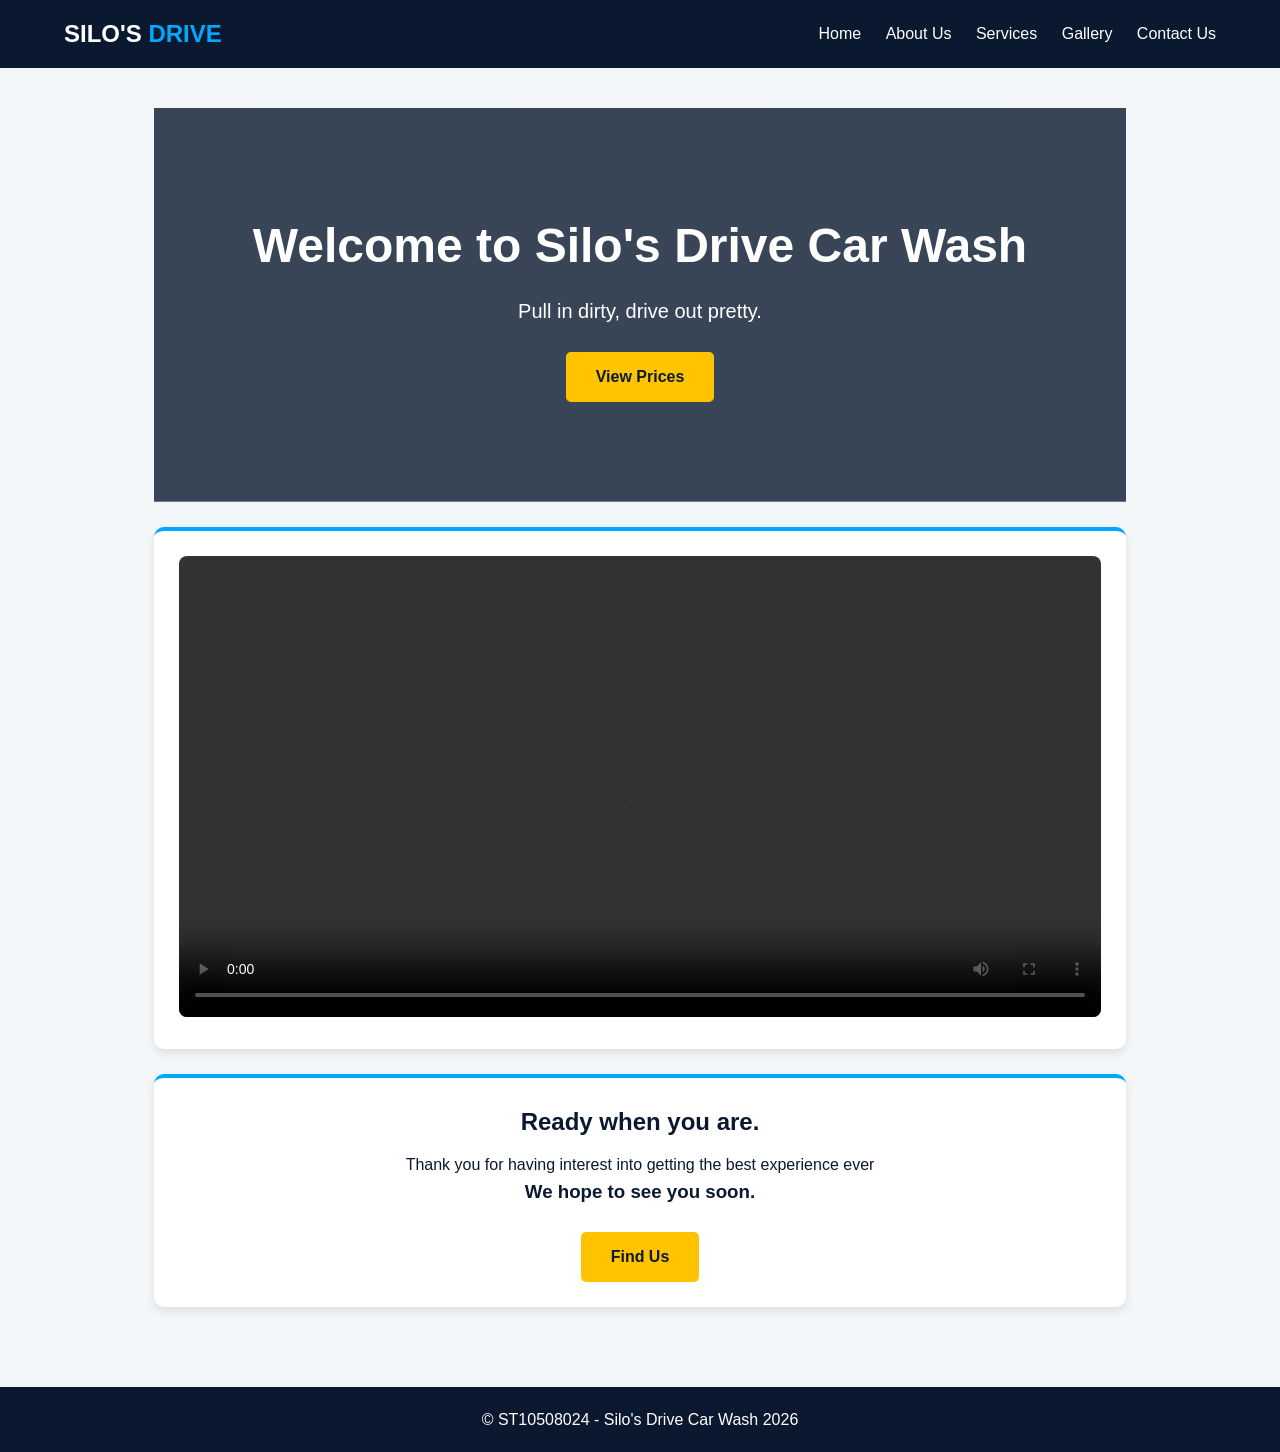
<file: index.html>
<!DOCTYPE html>
<html lang="en">
<head>
    <meta charset="UTF-8">
    <meta name="viewport" content="width=device-width, initial-scale=1.0">
    <title>Silo's Drive Car Wash - Home</title>
    <link rel="stylesheet" href="CSS/style.css">
</head>
<body>

<header>
    <a href="index.html" class="logo">SILO'S <span>DRIVE</span></a>
    <nav>
        <a href="index.html">Home</a>
        <a href="about.html">About Us</a>
        <a href="services.html">Services</a>
        <a href="gallery.html">Gallery</a>
        <a href="contact.html">Contact Us</a>
    </nav>
</header>

<main class="container">
    <section class="hero">
        <h1>Welcome to Silo's Drive Car Wash</h1>
        <p>Pull in dirty, drive out pretty.</p>
        <a href="services.html" class="btn">View Prices</a>
    </section>

    <section class="card" style="margin-top: 25px;">
        <video controls>
            <source src="Images/Download.mp4" type="video/mp4">
        </video>
    </section>

    <section class="card" style="margin-top: 25px; text-align:center;">
        <h2>Ready when you are.</h2>
        <p>Thank you for having interest into getting the best experience ever</p>
        <h3>We hope to see you soon.</h3>
        <a href="contact.html" class="btn" style="margin-top:15px;">Find Us</a>
    </section>
</main>

<footer>
    <p>&copy; ST10508024 - Silo's Drive Car Wash 2026</p>
</footer>

</body>
</html>
</file>
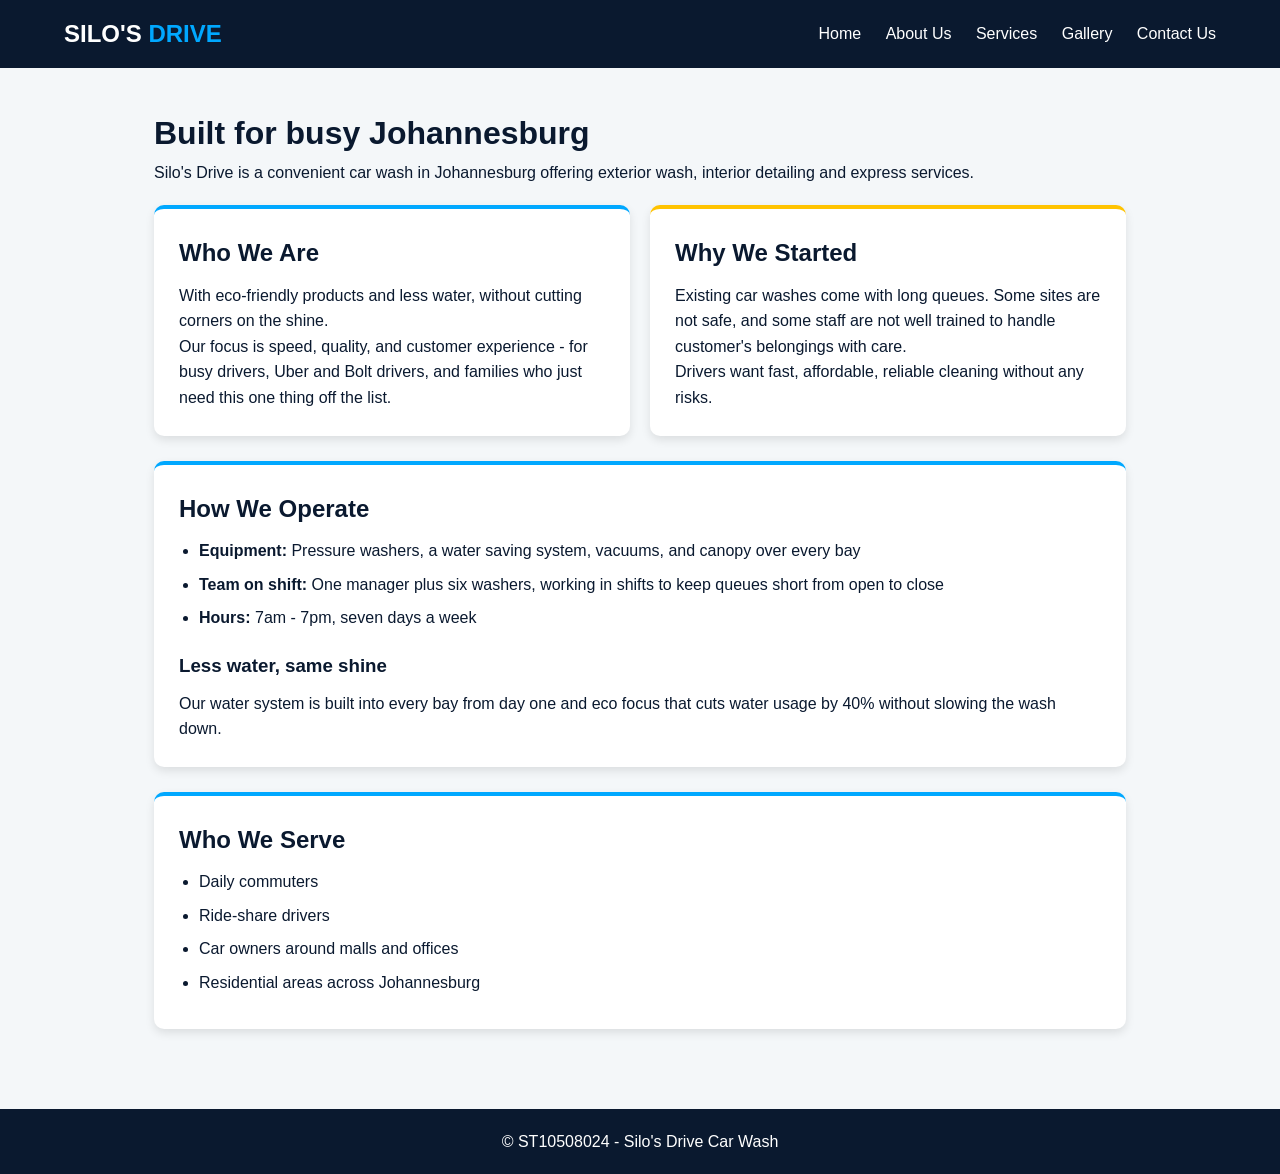
<file: about.html>
<!DOCTYPE html>
<html lang="en">
<head>
    <meta charset="UTF-8">
    <meta name="viewport" content="width=device-width, initial-scale=1.0">
    <title>Silo's Drive Car Wash - About Us</title>
    <link rel="stylesheet" href="CSS/style.css">
</head>
<body>

<header>
    <a href="index.html" class="logo">SILO'S <span>DRIVE</span></a>
    <nav>
        <a href="index.html">Home</a>
        <a href="about.html">About Us</a>
        <a href="services.html">Services</a>
        <a href="gallery.html">Gallery</a>
        <a href="contact.html">Contact Us</a>
    </nav>
</header>

<main class="container">
    <h1>Built for busy Johannesburg</h1>
    <p class="subtitle">Silo's Drive is a convenient car wash in Johannesburg offering exterior wash, interior detailing and express services.</p>

    <div class="card-grid">
        <section class="card">
            <h2>Who We Are</h2>
            <p>With eco-friendly products and less water, without cutting corners on the shine.</p>
            <p>Our focus is speed, quality, and customer experience - for busy drivers, Uber and Bolt drivers, and families who just need this one thing off the list.</p>
        </section>

        <section class="card highlight">
            <h2>Why We Started</h2>
            <p>Existing car washes come with long queues. Some sites are not safe, and some staff are not well trained to handle customer's belongings with care.</p>
            <p>Drivers want fast, affordable, reliable cleaning without any risks.</p>
        </section>
    </div>

    <section class="card" style="margin-top: 25px;">
        <h2>How We Operate</h2>
        <ul class="styled-list">
            <li><strong>Equipment:</strong> Pressure washers, a water saving system, vacuums, and canopy over every bay</li>
            <li><strong>Team on shift:</strong> One manager plus six washers, working in shifts to keep queues short from open to close</li>
            <li><strong>Hours:</strong> 7am - 7pm, seven days a week</li>
        </ul>
        
        <h3 style="margin-top:20px;">Less water, same shine</h3>
        <p>Our water system is built into every bay from day one and eco focus that cuts water usage by 40% without slowing the wash down.</p>
    </section>

    <section class="card" style="margin-top: 25px;">
        <h2>Who We Serve</h2>
        <ul class="styled-list">
            <li>Daily commuters</li>
            <li>Ride-share drivers</li>
            <li>Car owners around malls and offices</li>
            <li>Residential areas across Johannesburg</li>
        </ul>
    </section>

</main>

<footer>
    <p>&copy; ST10508024 - Silo's Drive Car Wash</p>
</footer>

</body>
</html>
</file>
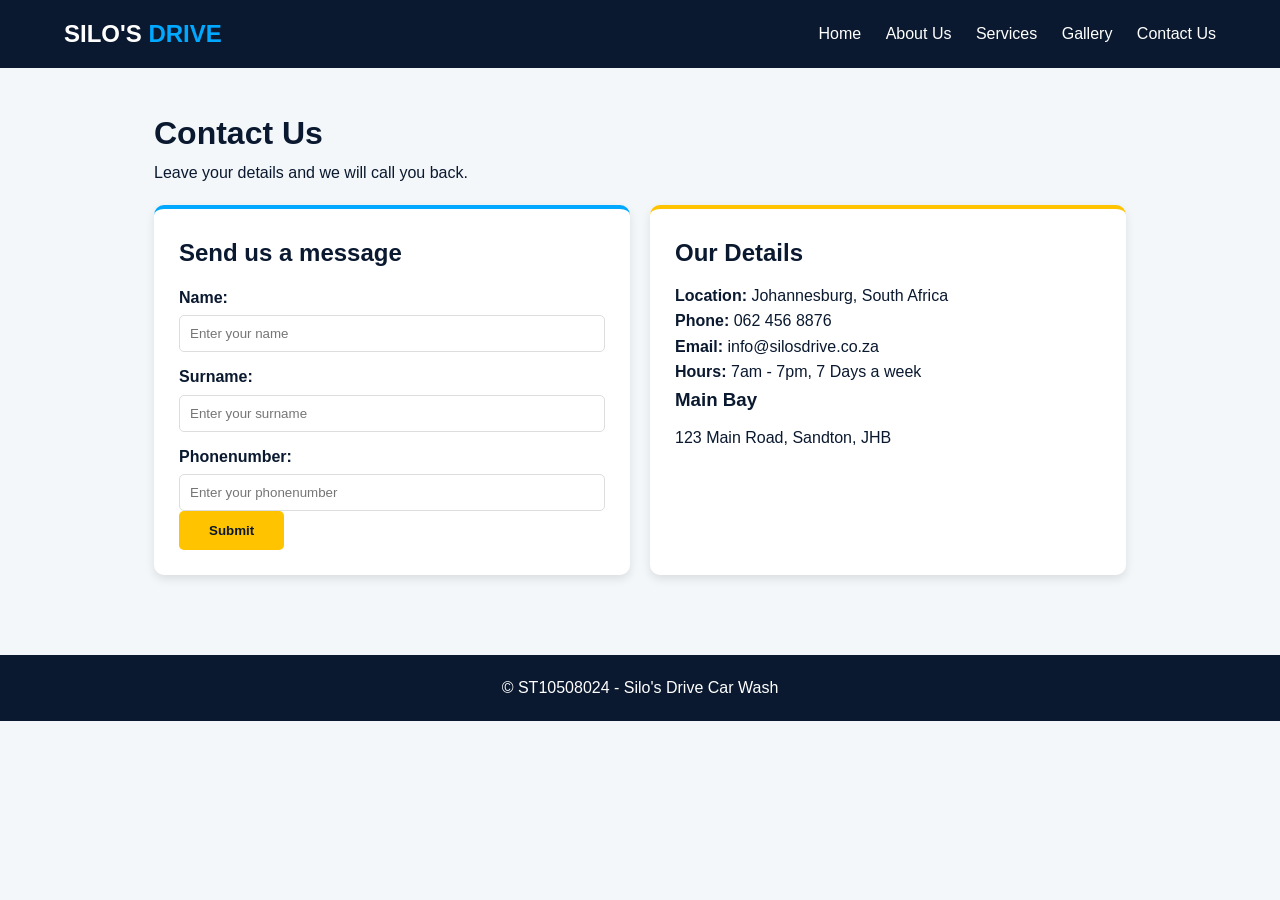
<file: contact.html>
<!DOCTYPE html>
<html lang="en">
<head>
    <meta charset="UTF-8">
    <title>Silo's Drive Car Wash - Contact Us</title>
    <link rel="stylesheet" href="CSS/style.css">
</head>
<body>
<header>
    <a href="index.html" class="logo">SILO'S <span>DRIVE</span></a>
    <nav>
        <a href="index.html">Home</a>
        <a href="about.html">About Us</a>
        <a href="services.html">Services</a>
        <a href="gallery.html">Gallery</a>
        <a href="contact.html">Contact Us</a>
    </nav>
</header>

<main class="container">
    <h1>Contact Us</h1>
    <p class="subtitle">Leave your details and we will call you back.</p>

    <div class="card-grid">
        
        <section class="card">
            <h2>Send us a message</h2>
            <form>
                <label>Name:</label>
                <input type="text" placeholder="Enter your name" required>
                
                <label>Surname:</label>
                <input type="text" placeholder="Enter your surname" required>
                
                <label>Phonenumber:</label>
                <input type="tel" placeholder="Enter your phonenumber" required>
                
                <button type="submit" class="btn">Submit</button>
            </form>
        </section>

        <section class="card highlight">
            <h2>Our Details</h2>
            <p><strong>Location:</strong> Johannesburg, South Africa</p>
            <p><strong>Phone:</strong> 062 456 8876</p>
            <p><strong>Email:</strong> info@silosdrive.co.za</p>
            <p><strong>Hours:</strong> 7am - 7pm, 7 Days a week</p>
            <div class="location-box">
                <h3>Main Bay</h3>
                <p>123 Main Road, Sandton, JHB</p>
            </div>
        </section>
    </div>
</main>

<footer>&copy; ST10508024 - Silo's Drive Car Wash</footer>
</body>
</html>
</file>
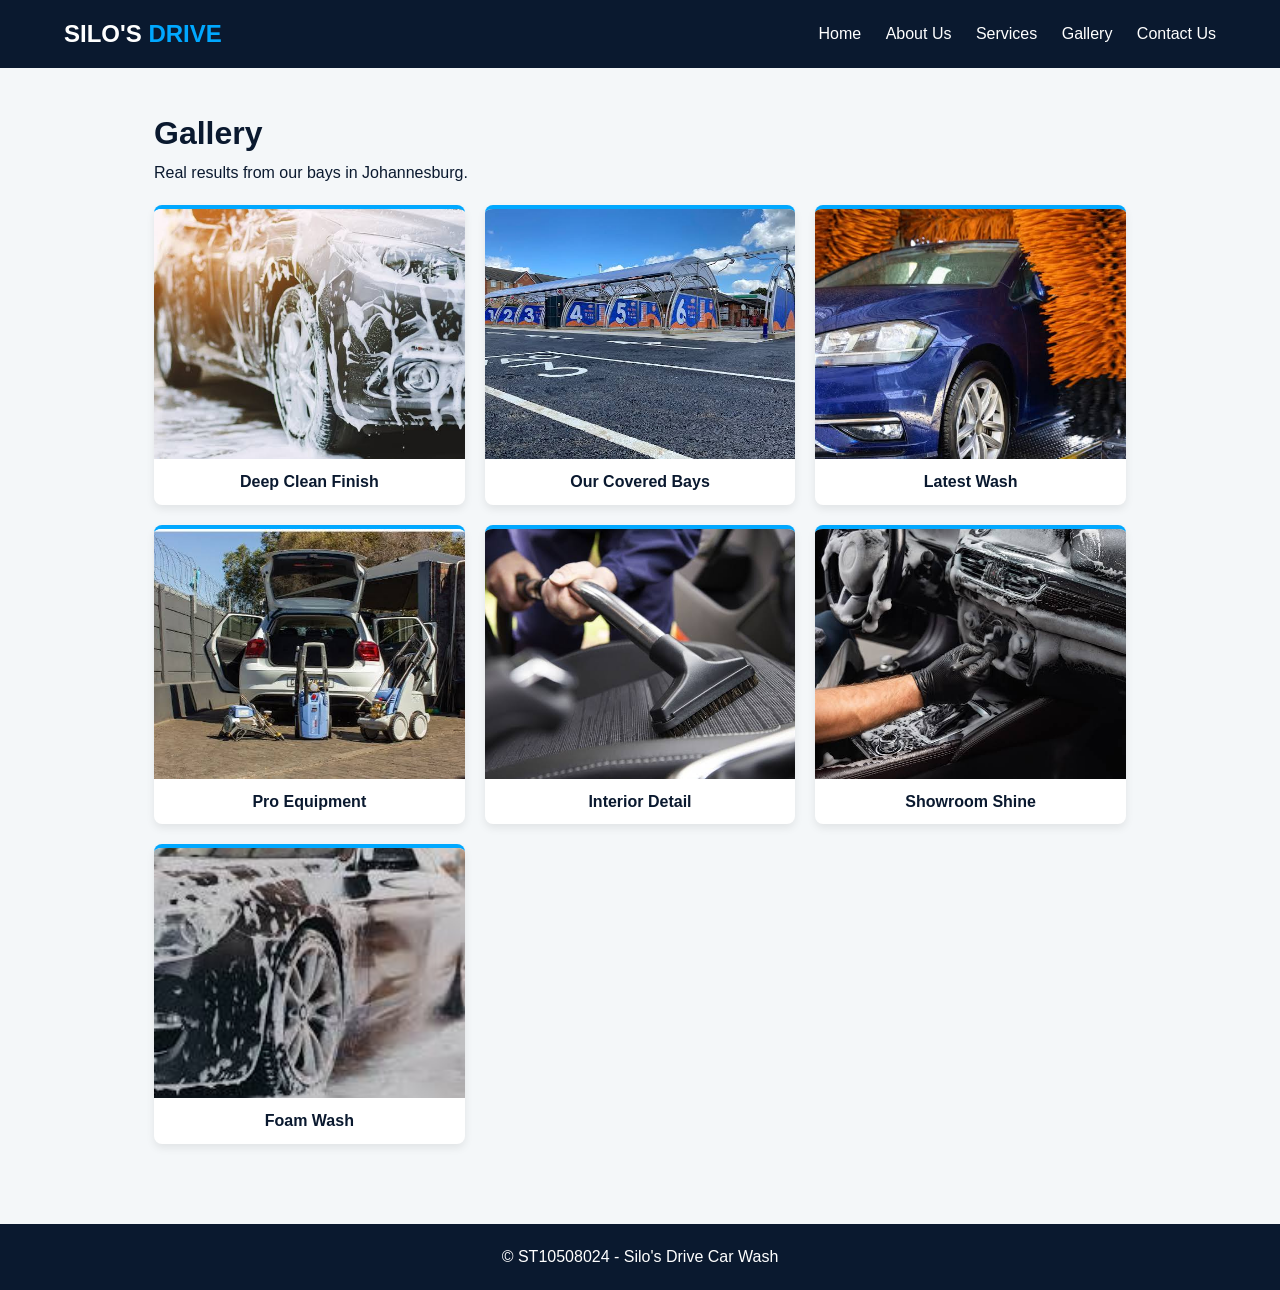
<file: gallery.html>
<!DOCTYPE html>
<html lang="en">
<head>
    <meta charset="UTF-8">
    <meta name="viewport" content="width=device-width, initial-scale=1.0">
    <title>Silo's Drive Car Wash - Gallery</title>
    <link rel="stylesheet" href="CSS/style.css">
</head>
<body>

<header>
    <a href="index.html" class="logo">SILO'S <span>DRIVE</span></a>
    <nav>
        <a href="index.html">Home</a>
        <a href="about.html">About Us</a>
        <a href="services.html">Services</a>
        <a href="gallery.html">Gallery</a>
        <a href="contact.html">Contact Us</a>
    </nav>
</header>

<main class="container">
    <h1>Gallery</h1>
    <p class="subtitle">Real results from our bays in Johannesburg.</p>

    <section class="gallery-grid">
        <div class="gallery-item">
            <img src="Images/Black.jpg" alt="Black car after wash">
            <p>Deep Clean Finish</p>
        </div>
        <div class="gallery-item">
            <img src="Images/washingBay.jpg" alt="Washing bay">
            <p>Our Covered Bays</p>
        </div>
        <div class="gallery-item">
            <img src="Images/latest.wash.jpg" alt="Latest wash">
            <p>Latest Wash</p>
        </div>
        <div class="gallery-item">
            <img src="Images/equip.jpg" alt="Equipment">
            <p>Pro Equipment</p>
        </div>
        <div class="gallery-item">
            <img src="Images/interior.jpg" alt="Interior detailing">
            <p>Interior Detail</p>
        </div>
        <div class="gallery-item">
            <img src="Images/Clean.jpg" alt="Clean car">
            <p>Showroom Shine</p>
        </div>
        <div class="gallery-item">
            <img src="Images/Bubbles.jpg" alt="Bubbles foam wash">
            <p>Foam Wash</p>
        </div>
    </section>
</main>

<footer>
    <p>&copy; ST10508024 - Silo's Drive Car Wash</p>
</footer>

</body>
</html>
</file>
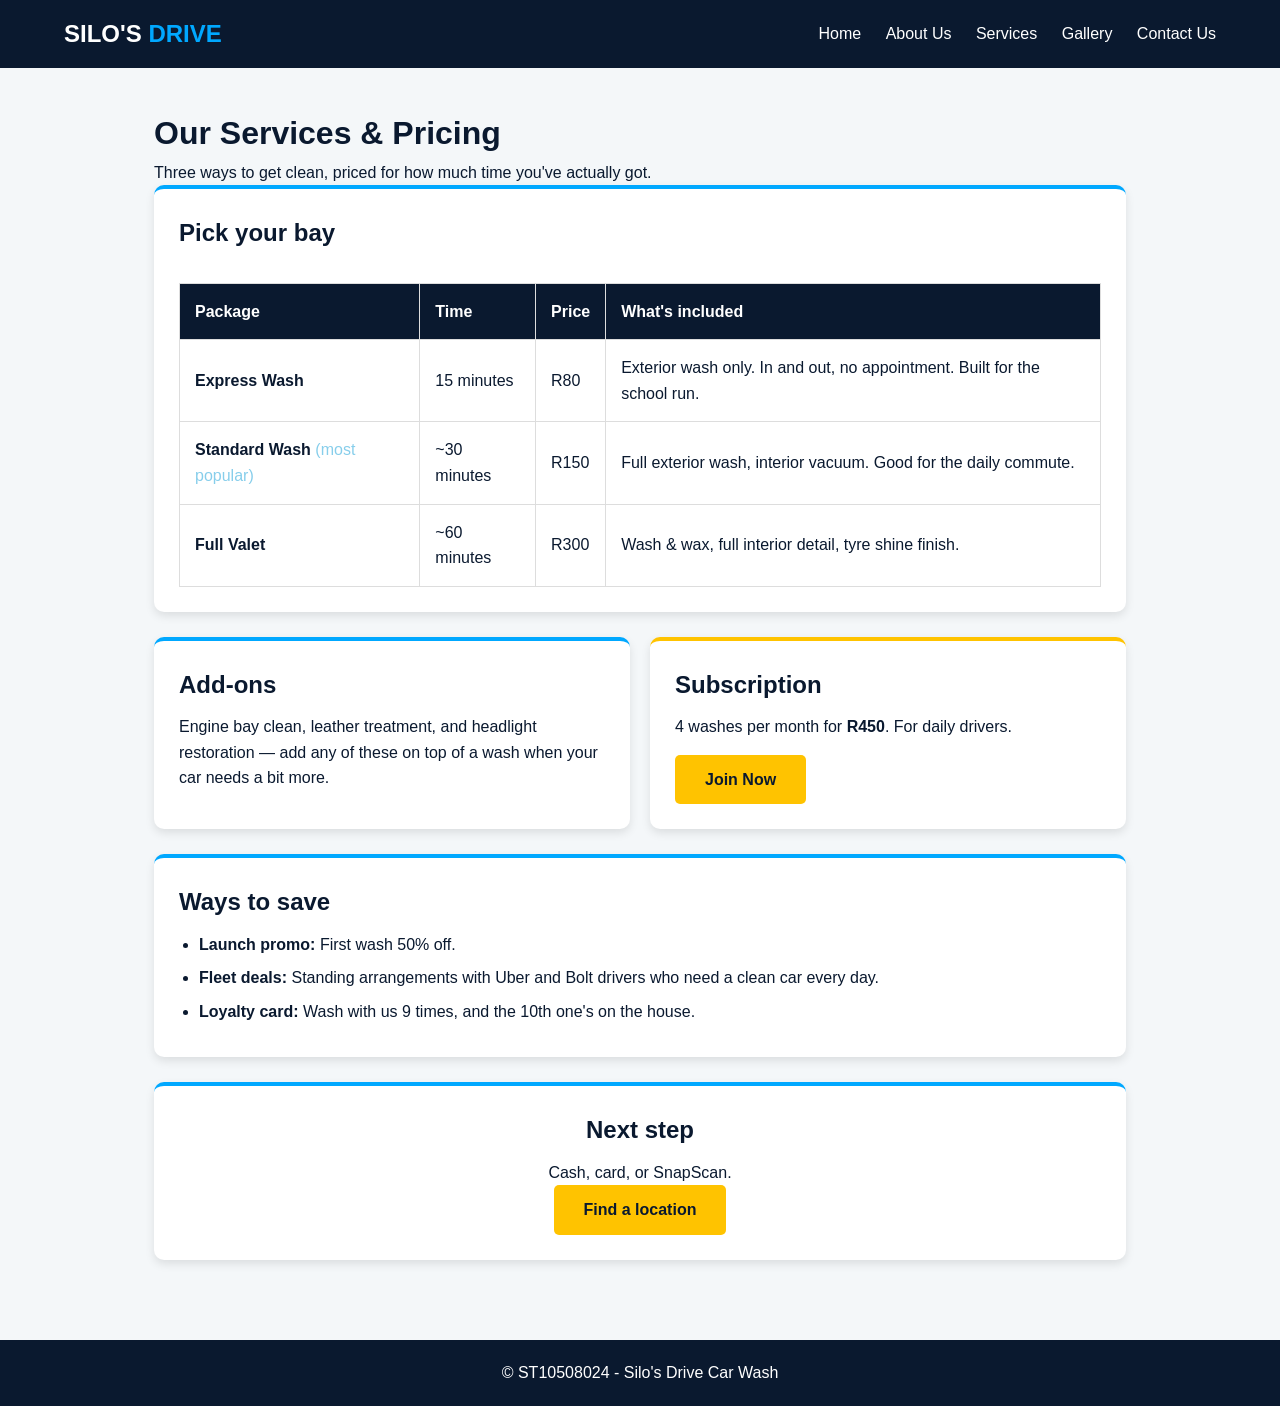
<file: services.html>
<!DOCTYPE html>
<html lang ="en">
<head>
    <meta charset="UTF-8">
    <meta name="viewport" content="width=device-width, initial-scale=1.0">
    <title>Silo's Drive Car Wash - Services</title>
    <link rel="stylesheet" href="CSS/style.css">
</head>
<body>

<header>
    <a href="index.html" class="logo">SILO'S <span>DRIVE</span></a>
    <nav>
        <a href="index.html">Home</a>
        <a href="about.html">About Us</a>
        <a href="services.html">Services</a>
        <a href="gallery.html">Gallery</a>
        <a href="contact.html">Contact Us</a>
    </nav>
</header>

<main class="container">
    <h1>Our Services & Pricing</h1>
    <p class="subtitle">Three ways to get clean, priced for how much time you've actually got.</p>

    <section class="card">
        <h2>Pick your bay</h2>
        <div style="overflow-x:auto;">
            <table class="price-table">
                <thead>
                    <tr>
                        <th>Package</th>
                        <th>Time</th>
                        <th>Price</th>
                        <th>What's included</th>
                    </tr>
                </thead>
                <tbody>
                    <tr>
                        <td><strong>Express Wash</strong></td>
                        <td>15 minutes</td>
                        <td>R80</td>
                        <td>Exterior wash only. In and out, no appointment. Built for the school run.</td>
                    </tr>
                    <tr>
                        <td><strong>Standard Wash</strong> <span style="color:skyblue;">(most popular)</span></td>
                        <td>~30 minutes</td>
                        <td>R150</td>
                        <td>Full exterior wash, interior vacuum. Good for the daily commute.</td>
                    </tr>
                    <tr>
                        <td><strong>Full Valet</strong></td>
                        <td>~60 minutes</td>
                        <td>R300</td>
                        <td>Wash & wax, full interior detail, tyre shine finish.</td>
                    </tr>
                </tbody>
            </table>
        </div>
    </section>

    <div class="card-grid" style="margin-top: 25px;">
        <section class="card">
            <h2>Add-ons</h2>
            <p>Engine bay clean, leather treatment, and headlight restoration — add any of these on top of a wash when your car needs a bit more.</p>
        </section>

        <section class="card highlight">
            <h2>Subscription</h2>
            <p>4 washes per month for <strong>R450</strong>. For daily drivers.</p>
            <a href="contact.html" class="btn" style="margin-top:15px; display:inline-block;">Join Now</a>
        </section>
    </div>

    <section class="card" style="margin-top: 25px;">
        <h2>Ways to save</h2>
        <ul class="styled-list">
            <li><strong>Launch promo:</strong> First wash 50% off.</li>
            <li><strong>Fleet deals:</strong> Standing arrangements with Uber and Bolt drivers who need a clean car every day.</li>
            <li><strong>Loyalty card:</strong> Wash with us 9 times, and the 10th one's on the house.</li>
        </ul>
    </section>

    <section class="card" style="margin-top: 25px; text-align:center;">
        <h2>Next step</h2>
        <p>Cash, card, or SnapScan.</p>
        <a href="contact.html" class="btn">Find a location</a>
    </section>

</main>

<footer>
    <p>&copy; ST10508024 - Silo's Drive Car Wash</p>
</footer>

</body>
 </html>
</file>
<file: CSS/style.css>
* {
    margin: 0;
    padding: 0;
    box-sizing: border-box;
}

body {
    font-family: 'Inter', Arial, sans-serif;
    background-color: #f4f7f9; 
    color: #0A192F; 
    line-height: 1.6;
}

header {
    background-color: #0A192f;
    padding: 15px 5%;
    display: flex;
    justify-content: space-between;
    align-items: center;
    position: sticky;
    top: 0;
    z-index: 1000;
}

.logo {
    color: #ffffff;
    font-family: 'Poppins', sans-serif;
    font-weight: 800;
    font-size: 24px;
    text-decoration: none;
}

.logo span {
    color: #00A8FF; 
}

nav a {
    color: #ffffff;
    text-decoration: none;
    margin-left: 20px;
    font-weight: 500;
    transition: color 0.3s;
}

nav a:hover, nav a.active {
    color: #FFC300; 
    border-bottom: 2px solid #FFC300;
}

.hero {
    background: linear-gradient(rgba(10,25,47,0.8), rgba(10,25,47,0.8)), url('https://images.unsplash.com/photo-1552930294-6b595f2c1b2e');
    background-size: cover;
    background-position: center;
    color: #ffffff;
    text-align: center;
    padding: 100px 20px;
}

.hero h1 {
    font-size: 48px;
    margin-bottom: 10px;
    color: #ffffff;
}

.hero p {
    font-size: 20px;
    margin-bottom: 25px;
}

.btn {
    background-color: #FFC300; 
    color: #0A192F; 
    padding: 12px 30px;
    text-decoration: none;
    font-weight: bold;
    border-radius: 5px;
    display: inline-block;
    border: none;
    cursor: pointer;
}

.btn:hover {
    background-color: #00A8FF; 
    color: #ffffff;
}

.container {
    padding: 40px 5%;
    max-width: 1100px;
    margin: 0 auto;
}

.card-grid {
    display: grid;
    grid-template-columns: repeat(auto-fit, minmax(280px, 1fr));
    gap: 20px;
    margin-top: 20px;
}

.card {
    background: #ffffff;
    padding: 25px;
    border-radius: 10px;
    box-shadow: 0 4px 10px rgba(0,0,0,0.1);
    border-top: 4px solid #00A8FF; /* was skyblue */
}

.card h3, .card h2 {
    margin-bottom: 10px;
    color: #0A192F;
}

.card.highlight {
    border-top: 4px solid #FFC300;
}

.price {
    font-size: 24px;
    font-weight: bold;
    color: #00A8FF;
    margin: 10px 0;
}

table, .price-table {
    width: 100%;
    border-collapse: collapse;
    background: #ffffff;
    margin-top: 20px;
}

table th, table td, .price-table th, .price-table td {
    padding: 15px;
    border: 1px solid #dddddd; 
    text-align: left;
}

table th, .price-table th {
    background-color: #0A192F;
    color: #ffffff;
}

footer {
    background-color: #0A192F; 
    color: #ffffff;
    text-align: center;
    padding: 20px;
    margin-top: 40px;
}

form label {
    display: block;
    margin-top: 12px;
    font-weight: bold;
    color: #0A192F;
}

form input {
    width: 100%;
    padding: 10px;
    margin-top: 5px;
    border: 1px solid #dddddd; 
    border-radius: 5px;
    box-sizing: border-box;
}

form input:focus {
    border-color: #00A8FF;
    outline: none;
}
.gallery-grid {
    display: grid;
    grid-template-columns: repeat(auto-fit, minmax(250px, 1fr));
    gap: 20px;
    margin-top: 20px;
}
.gallery-item {
    background: #ffffff;
    border-radius: 8px;
    overflow: hidden;
    box-shadow: 0 4px 8px rgba(0,0,0,0.08);
    border-top: 4px solid #00A8FF;
}
.gallery-item img {
    width: 100%;
    height: 250px;
    object-fit: cover;
    display: block;
}
.gallery-item p {
    padding: 10px;
    text-align: center;
    font-weight: bold;
    color: #0A192F;
}
video {
    width: 100%;
    border-radius: 8px;
}
.styled-list { margin-left: 20px; margin-top: 10px; }
.styled-list li { margin-bottom: 8px; }
</file>
